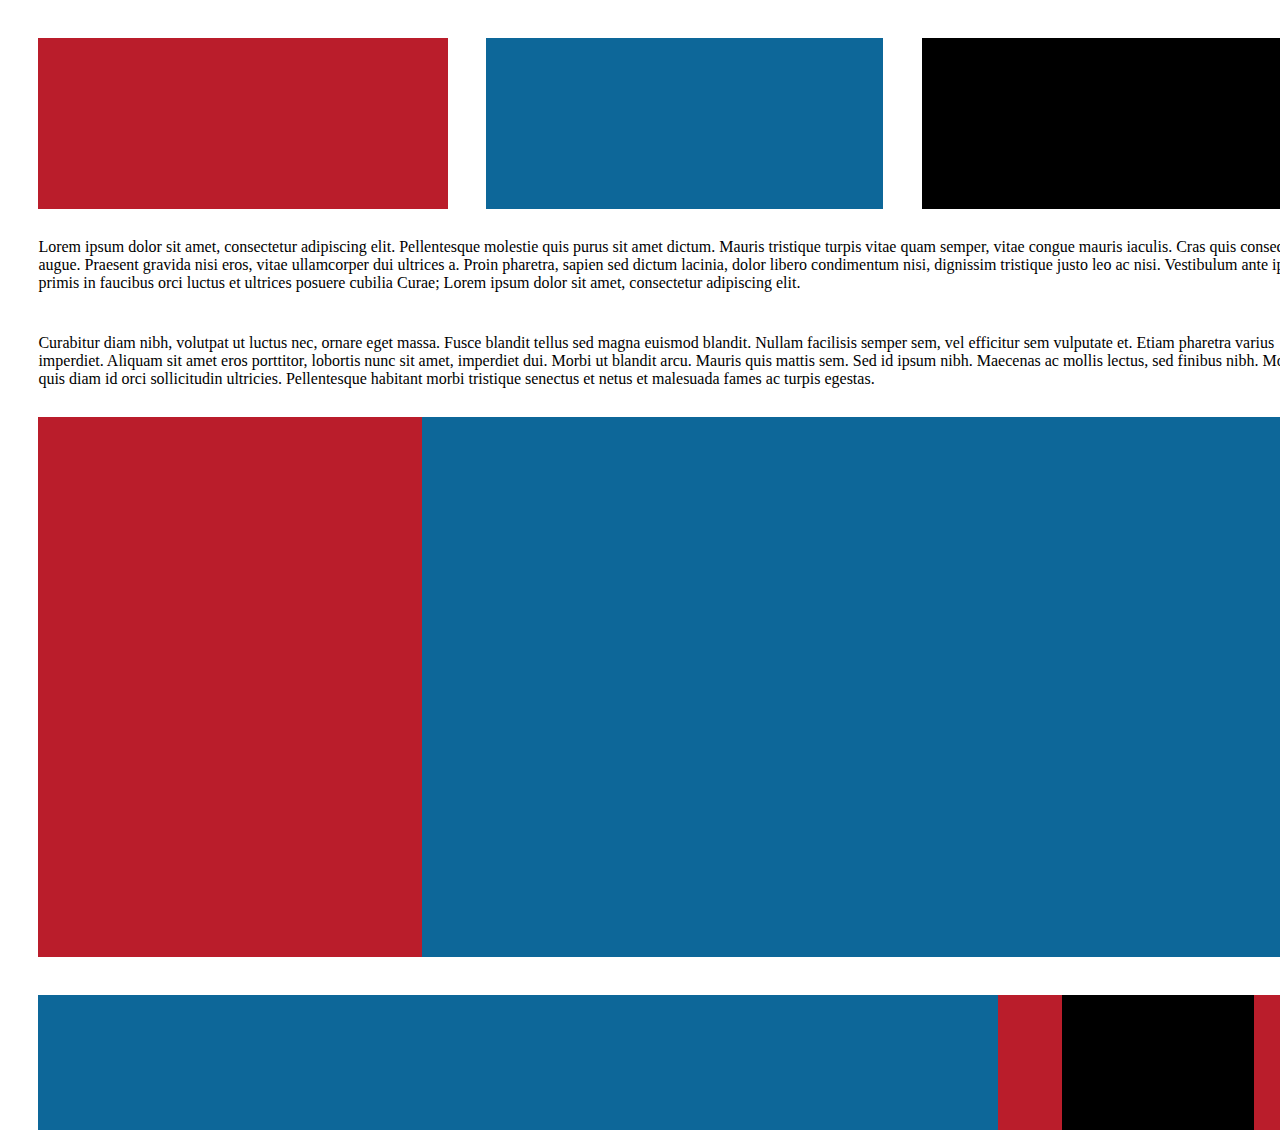
<file: first/index.html>
<!DOCTYPE html>
<html>
<head>
    <meta charset="UTF-8">
    <title>first</title>
    <link rel="stylesheet" href="stylesheet.css">
</head>

<div class="row1-container">
  <div class="row1-red"></div>
  <div class="row1-blue"></div>
  <div class="row1-black"></div>
</div>

  <div class="row2-text-area">
      <p class="row2-text">
          Lorem ipsum dolor sit amet, consectetur adipiscing elit. Pellentesque molestie quis purus sit amet dictum.
          Mauris tristique turpis vitae quam semper, vitae congue mauris iaculis. Cras quis consequat augue. Praesent
          gravida nisi eros, vitae ullamcorper dui ultrices a. Proin pharetra, sapien sed dictum lacinia, dolor libero
          condimentum nisi, dignissim tristique justo leo ac nisi. Vestibulum ante ipsum primis in faucibus orci luctus
          et ultrices posuere cubilia Curae; Lorem ipsum dolor sit amet, consectetur adipiscing elit.
      </p>
      <p class="row2-text">
          Curabitur diam nibh, volutpat ut luctus nec, ornare eget massa. Fusce blandit tellus sed magna euismod blandit.
          Nullam facilisis semper sem, vel efficitur sem vulputate et. Etiam pharetra varius imperdiet. Aliquam sit amet
          eros porttitor, lobortis nunc sit amet, imperdiet dui. Morbi ut blandit arcu. Mauris quis mattis sem. Sed id ipsum
          nibh. Maecenas ac mollis lectus, sed finibus nibh. Morbi quis diam id orci sollicitudin ultricies. Pellentesque
          habitant morbi tristique senectus et netus et malesuada fames ac turpis egestas.
      </p>
  </div>


  <div class="row3-red"></div>
  <div class="row3-blue"></div>
  <div class="row4-blue"></div>

  <div class="row4-red-background">
      <div class="row4-center-column"></div>
  </div>


</body>

</html>
</file>
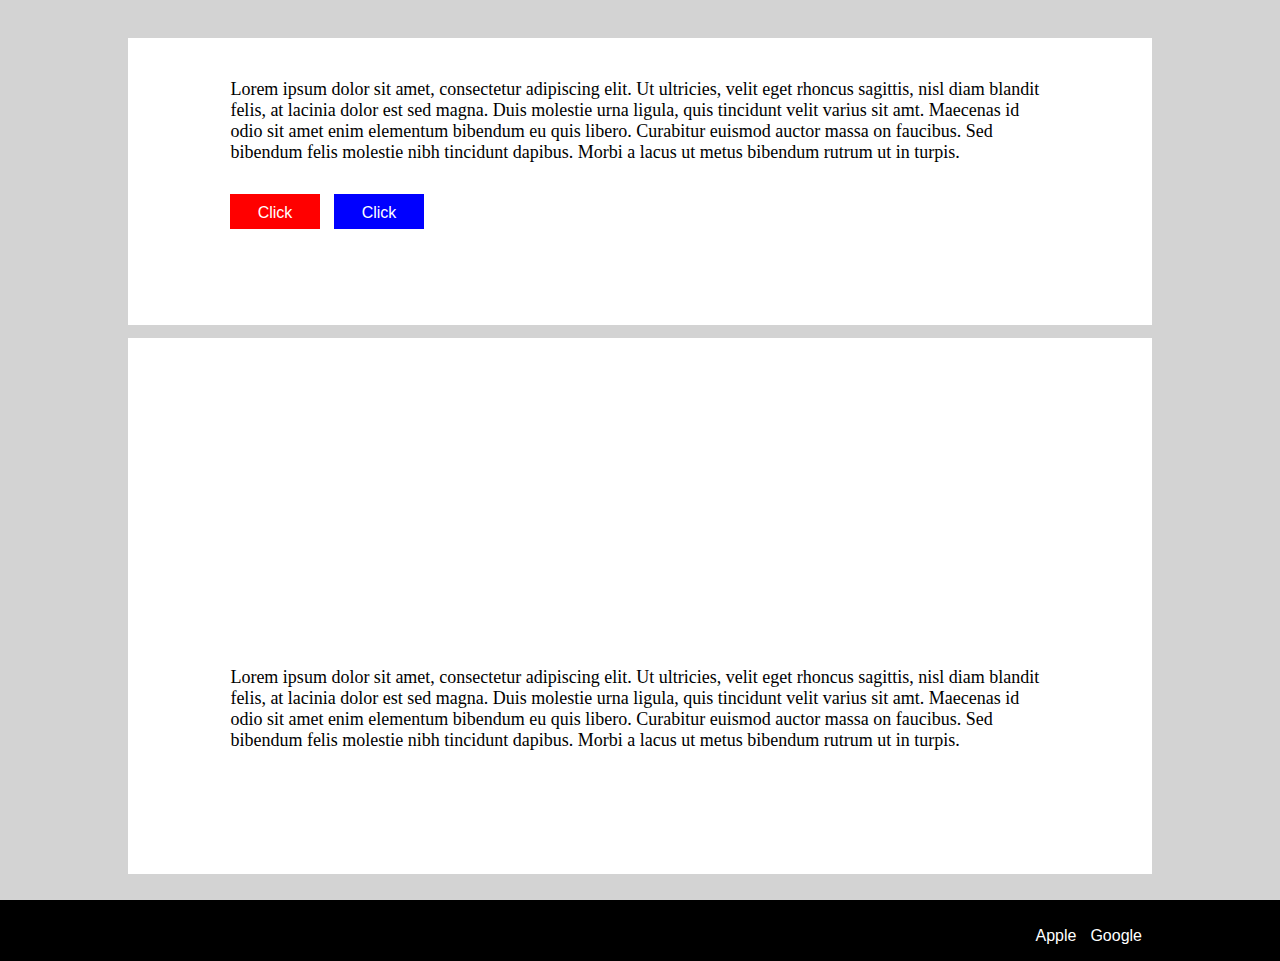
<file: second/index.html>
<!DOCTYPE html>

<html>
<head>
    <meta charset="UTF-8">
    <title>second</title>
    <link rel="stylesheet" href="stylesheet.css">
</head>

<body>

<div class="main-container">
    <div class="top-container">
        <p>Lorem ipsum dolor sit amet, consectetur adipiscing elit.
            Ut ultricies, velit eget rhoncus sagittis, nisl diam blandit
            felis, at lacinia dolor est sed magna.  Duis molestie urna
            ligula, quis tincidunt velit varius sit amt.  Maecenas id
            odio sit amet enim elementum bibendum eu quis libero.
            Curabitur euismod auctor massa on faucibus.  Sed
            bibendum felis molestie nibh tincidunt dapibus.  Morbi a
            lacus ut metus bibendum rutrum ut in turpis.
        </p>
        <div class="button big-btn1">Click</div>
        <div class="button big-btn2">Click</div>


    </div>
    <div class="bottom-container">
        <div class="bottom-image"></div>
        <p>Lorem ipsum dolor sit amet, consectetur adipiscing elit.
            Ut ultricies, velit eget rhoncus sagittis, nisl diam blandit
            felis, at lacinia dolor est sed magna.  Duis molestie urna
            ligula, quis tincidunt velit varius sit amt.  Maecenas id
            odio sit amet enim elementum bibendum eu quis libero.
            Curabitur euismod auctor massa on faucibus.  Sed
            bibendum felis molestie nibh tincidunt dapibus.  Morbi a
            lacus ut metus bibendum rutrum ut in turpis.
        </p>
    </div>
</div>

<footer>
    <ul>
        <li><a class="item1" href="http://apple.com">Apple</a></li>
        <li><a class="item2" href="http://google.com">Google</a></li>
    </ul>
</footer>

</body>

</html>
</file>
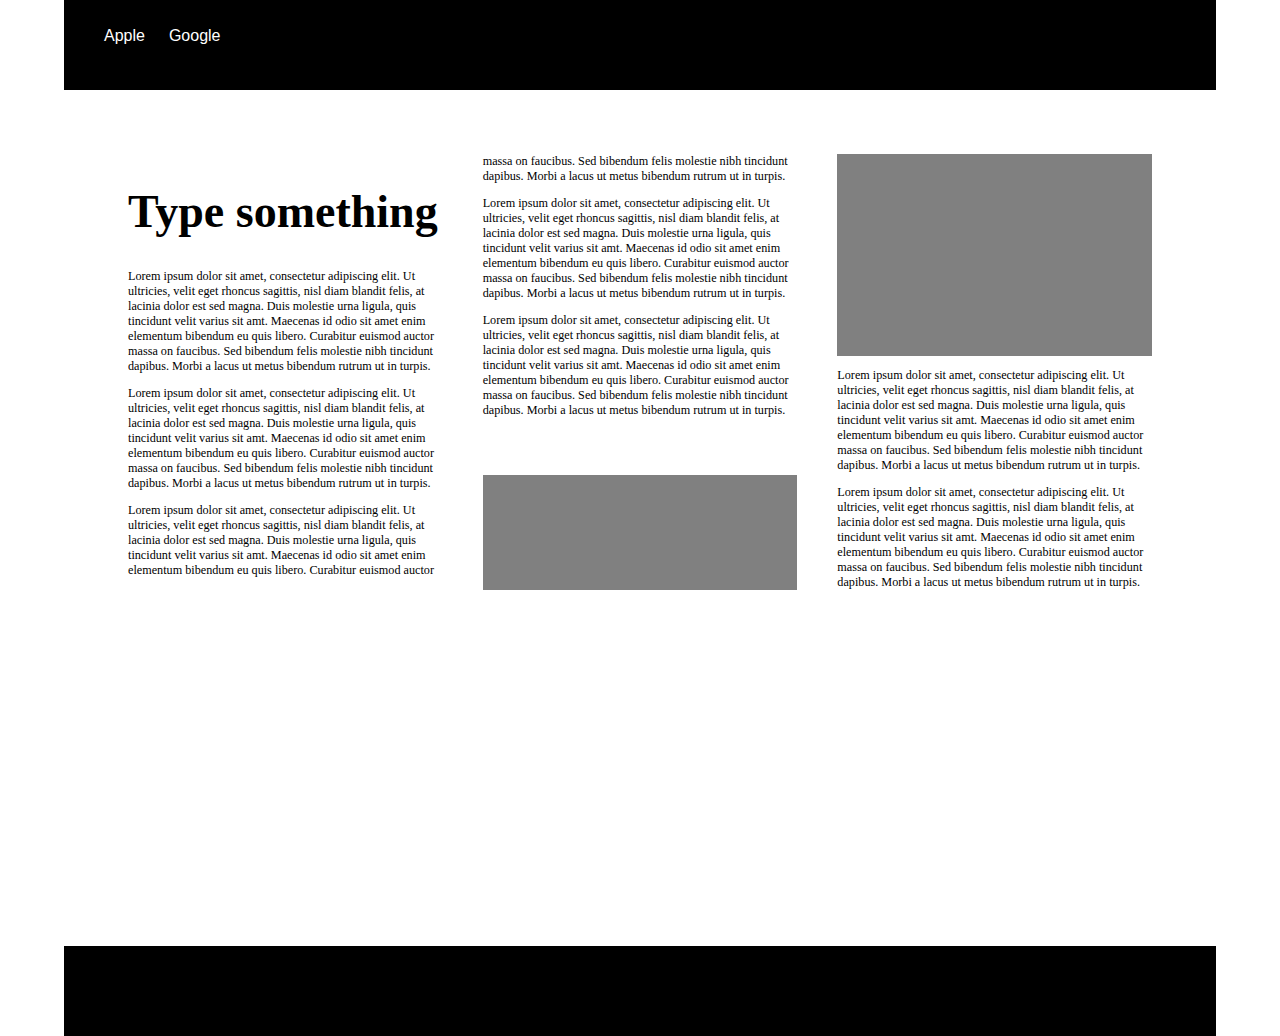
<file: third/index.html>
<!DOCTYPE html>

<html>
<head>
    <meta charset="UTF-8">
    <title>third</title>
    <link rel="stylesheet" href="stylesheet.css">
</head>
<body>

<div class="nav-bar">
    <ul>
        <li><a class="item1" href="http://apple.com">Apple</a></li>

        <li><a class="item2" href="http://google.com">Google</a></li>
    </ul>
</div>

<div class="main-central-container">
    <h1 class="h1-text">Type something</h1>
    <p>Lorem ipsum dolor sit amet, consectetur adipiscing elit.
        Ut ultricies, velit eget rhoncus sagittis, nisl diam blandit
        felis, at lacinia dolor est sed magna.  Duis molestie urna
        ligula, quis tincidunt velit varius sit amt.  Maecenas id
        odio sit amet enim elementum bibendum eu quis libero.
        Curabitur euismod auctor massa on faucibus.  Sed
        bibendum felis molestie nibh tincidunt dapibus.  Morbi a
        lacus ut metus bibendum rutrum ut in turpis.
    </p>
    <p>Lorem ipsum dolor sit amet, consectetur adipiscing elit.
        Ut ultricies, velit eget rhoncus sagittis, nisl diam blandit
        felis, at lacinia dolor est sed magna.  Duis molestie urna
        ligula, quis tincidunt velit varius sit amt.  Maecenas id
        odio sit amet enim elementum bibendum eu quis libero.
        Curabitur euismod auctor massa on faucibus.  Sed
        bibendum felis molestie nibh tincidunt dapibus.  Morbi a
        lacus ut metus bibendum rutrum ut in turpis.
    </p>
    <p>Lorem ipsum dolor sit amet, consectetur adipiscing elit.
        Ut ultricies, velit eget rhoncus sagittis, nisl diam blandit
        felis, at lacinia dolor est sed magna.  Duis molestie urna
        ligula, quis tincidunt velit varius sit amt.  Maecenas id
        odio sit amet enim elementum bibendum eu quis libero.
        Curabitur euismod auctor massa on faucibus.  Sed
        bibendum felis molestie nibh tincidunt dapibus.  Morbi a
        lacus ut metus bibendum rutrum ut in turpis.
    </p>

    <p>Lorem ipsum dolor sit amet, consectetur adipiscing elit.
        Ut ultricies, velit eget rhoncus sagittis, nisl diam blandit
        felis, at lacinia dolor est sed magna.  Duis molestie urna
        ligula, quis tincidunt velit varius sit amt.  Maecenas id
        odio sit amet enim elementum bibendum eu quis libero.
        Curabitur euismod auctor massa on faucibus.  Sed
        bibendum felis molestie nibh tincidunt dapibus.  Morbi a
        lacus ut metus bibendum rutrum ut in turpis.
    </p>
    </p>
    <p>Lorem ipsum dolor sit amet, consectetur adipiscing elit.
        Ut ultricies, velit eget rhoncus sagittis, nisl diam blandit
        felis, at lacinia dolor est sed magna.  Duis molestie urna
        ligula, quis tincidunt velit varius sit amt.  Maecenas id
        odio sit amet enim elementum bibendum eu quis libero.
        Curabitur euismod auctor massa on faucibus.  Sed
        bibendum felis molestie nibh tincidunt dapibus.  Morbi a
        lacus ut metus bibendum rutrum ut in turpis.
    </p>
    <div class="empty-grey-box"></div>
    <p>Lorem ipsum dolor sit amet, consectetur adipiscing elit.
        Ut ultricies, velit eget rhoncus sagittis, nisl diam blandit
        felis, at lacinia dolor est sed magna.  Duis molestie urna
        ligula, quis tincidunt velit varius sit amt.  Maecenas id
        odio sit amet enim elementum bibendum eu quis libero.
        Curabitur euismod auctor massa on faucibus.  Sed
        bibendum felis molestie nibh tincidunt dapibus.  Morbi a
        lacus ut metus bibendum rutrum ut in turpis.
    </p>
    <p>Lorem ipsum dolor sit amet, consectetur adipiscing elit.
        Ut ultricies, velit eget rhoncus sagittis, nisl diam blandit
        felis, at lacinia dolor est sed magna.  Duis molestie urna
        ligula, quis tincidunt velit varius sit amt.  Maecenas id
        odio sit amet enim elementum bibendum eu quis libero.
        Curabitur euismod auctor massa on faucibus.  Sed
        bibendum felis molestie nibh tincidunt dapibus.  Morbi a
        lacus ut metus bibendum rutrum ut in turpis.
    </p>

</div>

<footer></footer>

</body>

</html>
</file>
<file: first/stylesheet.css>
* {
    /*outline: 1px solid red;*/

}

html, body {
    height: 100%;
    width: 100%;
    margin: 0;
    background-color: #FFFFFF;
}

body {
  padding: 3%;
}

.row1-container {
    height: 19%;
    width: 100%;
    display: flex;
    justify-content: space-between;
    flex-direction: row;

}


.row1-red {
    height: 100%;
    width: 32%;
    background-color: #BA1D2B;



}

.row1-blue {
    height: 100%;
    width: 31%;
    background-color: #0D6799;



}


.row1-black {
    height: 100%;
    width: 31%;
    background-color: #000000;



}


.row2-text-area {



}

.row2-text {
    padding-top: 1%;
    clear: both;

    padding-bottom: 1%;

}


.row3-red {
    height: 60%;
    width: 30%;
    background-color: #BA1D2B;
    float: left;

}


.row3-blue {
    height: 60%;
    width: 70%;
    background-color: #0D6799;
    float: right;


}


.row4-blue {
    margin-top: 3%;
    height: 15%;
    width: 75%;
    background-color: #0D6799;
    float: left;

}


.row4-red-background {
    height: 15%;
    width: 25%;
    background-color: #BA1D2B;
    margin-top: 3%;
    float: right;

}


.row4-center-column {
    height: 100%;
    width: 60%;
    background-color: #000000;
    margin: auto;

}
</file>
<file: second/stylesheet.css>
* {
    /* outline: 1px solid red; */
}

html, body {
    height: 100%;
    width: 100%;
    margin: 0;


}

.main-container {
    height: 100%;
    width: 100%;
    display: flex;
    flex-direction: column;
    background-color: lightgrey;


}
p {
    margin: 4% 10% 4% 10%;
    font-size: large;
}

.top-container {
    height: 32%;
    width: 80%;
    background: white;
    margin: auto;
    margin-top: 3%;

}

.button {

    margin-bottom: 35px;
    color: white;
    display: inline-block;
    font-family: arial;
    vertical-align: middle;
    text-align: center;
    line-height: 37px;



}

.button.big-btn1 {
    width: 90px;
    height: 35px;
    background-color: red;
    margin-left: 102px;
    margin-top: -1%;


}
.button.big-btn2 {
    width: 90px;
    height: 35px;
    background-color: blue;
    margin-left: 10px;
    margin-top: -1%;


}


.bottom-container {
    height: 60%;
    width: 80%;
    background: white;
    margin: auto;
    position: relative;
    margin-top: 1%;
    margin-bottom: 2%;


}


.bottom-image {
    height: 50%;
    width: 80%;
    background: url(http://gwlinux.com/Oliver.jpg);
    background-repeat: no-repeat;
    background-size: cover;
    margin: auto;
    margin-top: 2%;


}

footer {
    background: black;
    display: flex;
    flex-direction: row;
    justify-content: flex-end;
    padding-right: 10%;


}

ul {
    list-style-type: none;
    margin-top: 27px;
    text-decoration: none;
}

ul li {
    display: inline;
    margin-right: 10px;
    font-family: arial;


}

ul li a:link {

    color: white;
    text-decoration: none;
}

ul li a.item1:visited {
    color: blue;
    font-family: arial;
    text-decoration: none;

}

ul li a.item2:visited {
    color: blue;

}

ul li a:hover {
    color: red;

}
</file>
<file: third/stylesheet.css>
html, body {
    height: 100%;
    width: 100%;
    margin: 0;

}

body {

    /*padding: 3%;*/
}

.nav-bar {
    display: flex;
    flex-direction: row;
    height: 10%;
    width: 90%;;
    background: black;
    margin-left: 5%;

}

.h1-text {
    font-size: 46px;

}

ul {
    list-style-type: none;
    margin-top: 27px;
    text-decoration: none;
}

ul li {
    display: inline;
    margin-right: 20px;
    font-family: arial;

}

ul li a:link {

    color: white;
    text-decoration: none;
}

ul li a.item1:visited {
    color: blue;
    font-family: arial;
    text-decoration: none;

}

ul li a.item2:visited {
    color: blue;

}

ul li a:hover {
    color: red;

}

.main-central-container {
    height: 88%;
    -webkit-column-count: 2 200px;
    -moz-column-count: 2 200px;
    column-count: 2 200px;
    -webkit-column-width: 300px;
    -moz-column-width: 300px;
    column-width: 300px;
    -webkit-column-gap: 40px;
    margin-left: 10%;
    margin-right: 10%;
    margin-top: 5%;
    font-size: 12.2px;

}

.empty-grey-box {
    height: 40%;
    width: 100%;
    background: grey;
    margin-top: 18%;


}

footer {
    height: 10%;
    width: 90%;
    background: black;
    margin-left: 5%;
}
</file>
